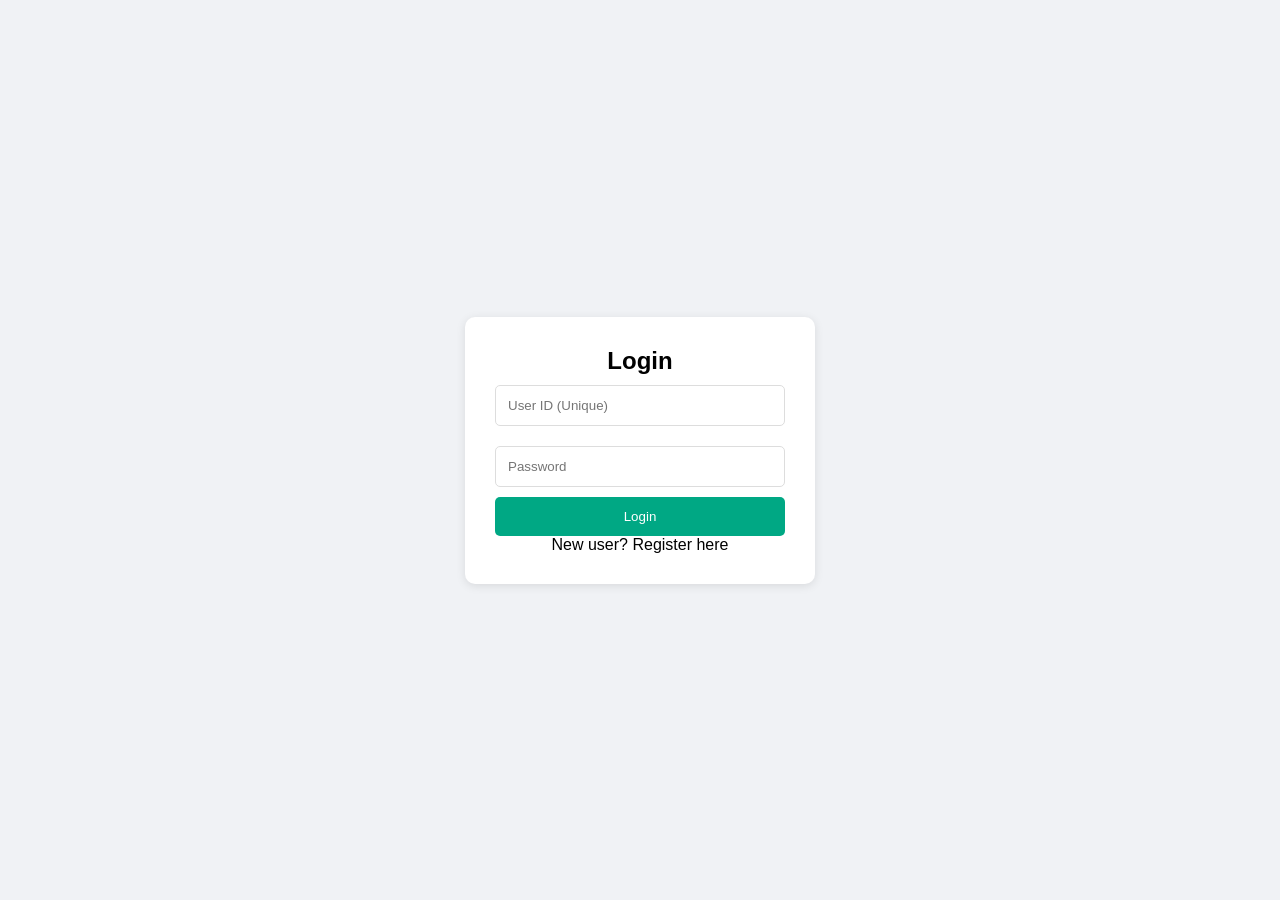
<file: index.html>
<!DOCTYPE html>
<html lang="en">
<head>
    <meta charset="UTF-8">
    <meta name="viewport" content="width=device-width, initial-scale=1.0">
    <title>WhatsApp Clone - Vanilla JS</title>
    <link rel="stylesheet" href="style.css">
</head>
<body>

    <div id="auth-screen" class="auth-overlay">
        <div class="auth-card">
            <h2 id="auth-title">Login</h2>
            <p id="auth-error" class="error-msg"></p>
            <input type="text" id="reg-name" placeholder="Full Name" class="hidden">
            <input type="text" id="auth-userid" placeholder="User ID (Unique)">
            <input type="password" id="auth-password" placeholder="Password">
            <button id="auth-btn">Login</button>
            <p id="toggle-auth">New user? <span>Register here</span></p>
        </div>
    </div>

    <div id="app-container" class="app-container hidden">
        <aside class="sidebar" id="sidebar">
            <header class="ui-header">
                <div class="user-profile">
                    <div class="avatar" id="my-avatar">U</div>
                    <span id="my-name">Me</span>
                </div>
                <button onclick="logout()" class="icon-btn">Logout</button>
            </header>
            
            <div class="search-container">
                <input type="text" id="user-search" placeholder="Search User ID to add...">
            </div>

            <div class="chat-list" id="chat-list">
                </div>
        </aside>

        <main class="chat-window" id="chat-window">
            <div id="no-chat-selected" class="empty-state">
                <p>Select a user to start chatting</p>
            </div>

            <div id="active-chat-ui" class="hidden">
                <header class="ui-header">
                    <button id="back-btn" class="mobile-only">←</button>
                    <div class="chat-details">
                        <div class="avatar" id="chat-avatar">?</div>
                        <span id="chat-with-name">User</span>
                    </div>
                    <div class="chat-actions">
                        <button id="delete-chat-btn" title="Clear Chat" class="icon-btn">🗑️</button>
                    </div>
                </header>

                <div class="message-area" id="message-area"></div>

                <footer class="input-area">
                    <input type="file" id="file-input" hidden>
                    <button class="icon-btn" onclick="document.getElementById('file-input').click()" title="Attach File">
                        <svg viewBox="0 0 24 24" width="24" height="24" class=""><path fill="currentColor" d="M16.5 6v11.5c0 2.21-1.79 4-4 4s-4-1.79-4-4V5c0-1.38 1.12-2.5 2.5-2.5s2.5 1.12 2.5 2.5v10.5c0 .55-.45 1-1 1s-1-.45-1-1V6H10v9.5c0 1.38 1.12 2.5 2.5 2.5s2.5-1.12 2.5-2.5V5c0-2.21-1.79-4-4-4S7 2.79 7 5v12.5c0 3.59 2.91 6.5 6.5 6.5s6.5-2.91 6.5-6.5V6h-1.5z"></path></svg>
                    </button>
                    <input type="text" id="msg-input" placeholder="Type a message...">
                    <button id="voice-rec-btn" class="icon-btn" title="Voice Message">
                        <svg viewBox="0 0 24 24" width="24" height="24" class=""><path fill="currentColor" d="M12 14c1.66 0 3-1.34 3-3V5c0-1.66-1.34-3-3-3S9 3.34 9 5v6c0 1.66 1.34 3 3 3z"></path><path fill="currentColor" d="M17 11c0 2.76-2.24 5-5 5s-5-2.24-5-5H5c0 3.53 2.61 6.43 6 6.92V21h2v-3.08c3.39-.49 6-3.39 6-6.92h-2z"></path></svg>
                    </button>
                    <button id="send-btn" class="send-btn">➤</button>
                </footer>
            </div>
        </main>
    </div>

    <script src="script.js"></script>
</body>
</html>
</file>
<file: style.css>
:root {
    --wa-teal: #00a884;
    --wa-bg: #efeae2;
    --wa-sent: #d9fdd3;
    --wa-received: #ffffff;
    --sidebar-bg: #ffffff;
    --header-bg: #f0f2f5;
    --accent: #53bdeb;
}

* { margin: 0; padding: 0; box-sizing: border-box; font-family: 'Segoe UI', sans-serif; }
body { background: #d1d7db; height: 100vh; overflow: hidden; }

.hidden { display: none !important; }

/* Auth Layout */
.auth-overlay { position: fixed; inset: 0; background: #f0f2f5; display: flex; align-items: center; justify-content: center; z-index: 100; }
.auth-card { background: white; padding: 30px; border-radius: 10px; box-shadow: 0 2px 10px rgba(0,0,0,0.1); width: 350px; text-align: center; }
.auth-card input { width: 100%; padding: 12px; margin: 10px 0; border: 1px solid #ddd; border-radius: 5px; }
.auth-card button { width: 100%; padding: 12px; background: var(--wa-teal); color: white; border: none; cursor: pointer; border-radius: 5px; }

/* Main App Layout */
.app-container { display: flex; width: 100%; height: 100vh; background: white; }
.sidebar { width: 30%; min-width: 300px; border-right: 1px solid #ddd; display: flex; flex-direction: column; background: white; }
.chat-list { flex: 1; overflow-y: auto; }
.chat-window { flex: 1; display: flex; flex-direction: column; background: var(--wa-bg); position: relative; height: 100%; }
#active-chat-ui { display: flex; flex-direction: column; height: 100%; width: 100%; }
.empty-state { flex: 1; display: flex; align-items: center; justify-content: center; color: #667781; }

.ui-header { height: 60px; background: var(--header-bg); display: flex; align-items: center; padding: 0 15px; justify-content: space-between; border-bottom: 1px solid rgba(0,0,0,0.05); }
.avatar { width: 40px; height: 40px; background: #dfe5e7; border-radius: 50%; display: flex; align-items: center; justify-content: center; margin-right: 12px; font-weight: bold; color: #54656f; }

.search-container { padding: 10px; background: #fff; border-bottom: 1px solid #f0f2f5; }
.search-container input { width: 100%; padding: 10px 15px; border: none; background: #f0f2f5; border-radius: 8px; outline: none; font-size: 14px; }

.icon-btn { background: none; border: none; cursor: pointer; color: #54656f; padding: 8px; border-radius: 50%; transition: background 0.2s; display: flex; align-items: center; justify-content: center; }
.icon-btn:hover { background: rgba(0,0,0,0.05); }
.icon-btn svg { width: 24px; height: 24px; }

/* Messaging */
.message-area { flex: 1; overflow-y: auto; padding: 20px; display: flex; flex-direction: column; gap: 10px; }
.msg { max-width: 70%; padding: 6px 8px; border-radius: 8px; font-size: 14.2px; position: relative; box-shadow: 0 1px 1px rgba(0,0,0,0.1); animation: fadeIn 0.2s ease; display: flex; flex-direction: column; }
.sent { align-self: flex-end; background: var(--wa-sent); }
.received { align-self: flex-start; background: var(--wa-received); }

.msg-meta { display: flex; align-items: center; justify-content: flex-end; gap: 5px; margin-top: 2px; }
.msg-time { font-size: 11px; color: #667781; }
.delete-msg-btn { background: none; border: none; font-size: 18px; color: #667781; cursor: pointer; padding: 0 5px; opacity: 0; transition: opacity 0.2s; visibility: hidden; }
.msg:hover .delete-msg-btn { opacity: 1; visibility: visible; }
.delete-msg-btn:hover { color: #f44336; }

.input-area { padding: 10px 15px; background: #f0f2f5; display: flex; align-items: center; gap: 8px; min-height: 62px; }
.input-area input[type="text"] { flex: 1; padding: 10px 15px; border: none; border-radius: 8px; outline: none; font-size: 15px; background: white; }

.send-btn { background: none; border: none; cursor: pointer; color: #54656f; font-size: 24px; padding: 5px; }
.recording { color: #f44336 !important; animation: pulse 1s infinite; }
@keyframes pulse { 0% { opacity: 1; } 50% { opacity: 0.5; } 100% { opacity: 1; } }

.chat-actions { display: flex; gap: 5px; }
.chat-details { display: flex; align-items: center; cursor: pointer; }

/* Responsive */
@media (max-width: 768px) {
    .sidebar { width: 100%; }
    .chat-window { position: absolute; width: 100%; height: 100%; left: 100%; transition: 0.3s; }
    .chat-window.active { left: 0; }
    .mobile-only { display: block; }
}
@keyframes fadeIn { from { opacity: 0; transform: translateY(5px); } to { opacity: 1; transform: translateY(0); } }
</file>
